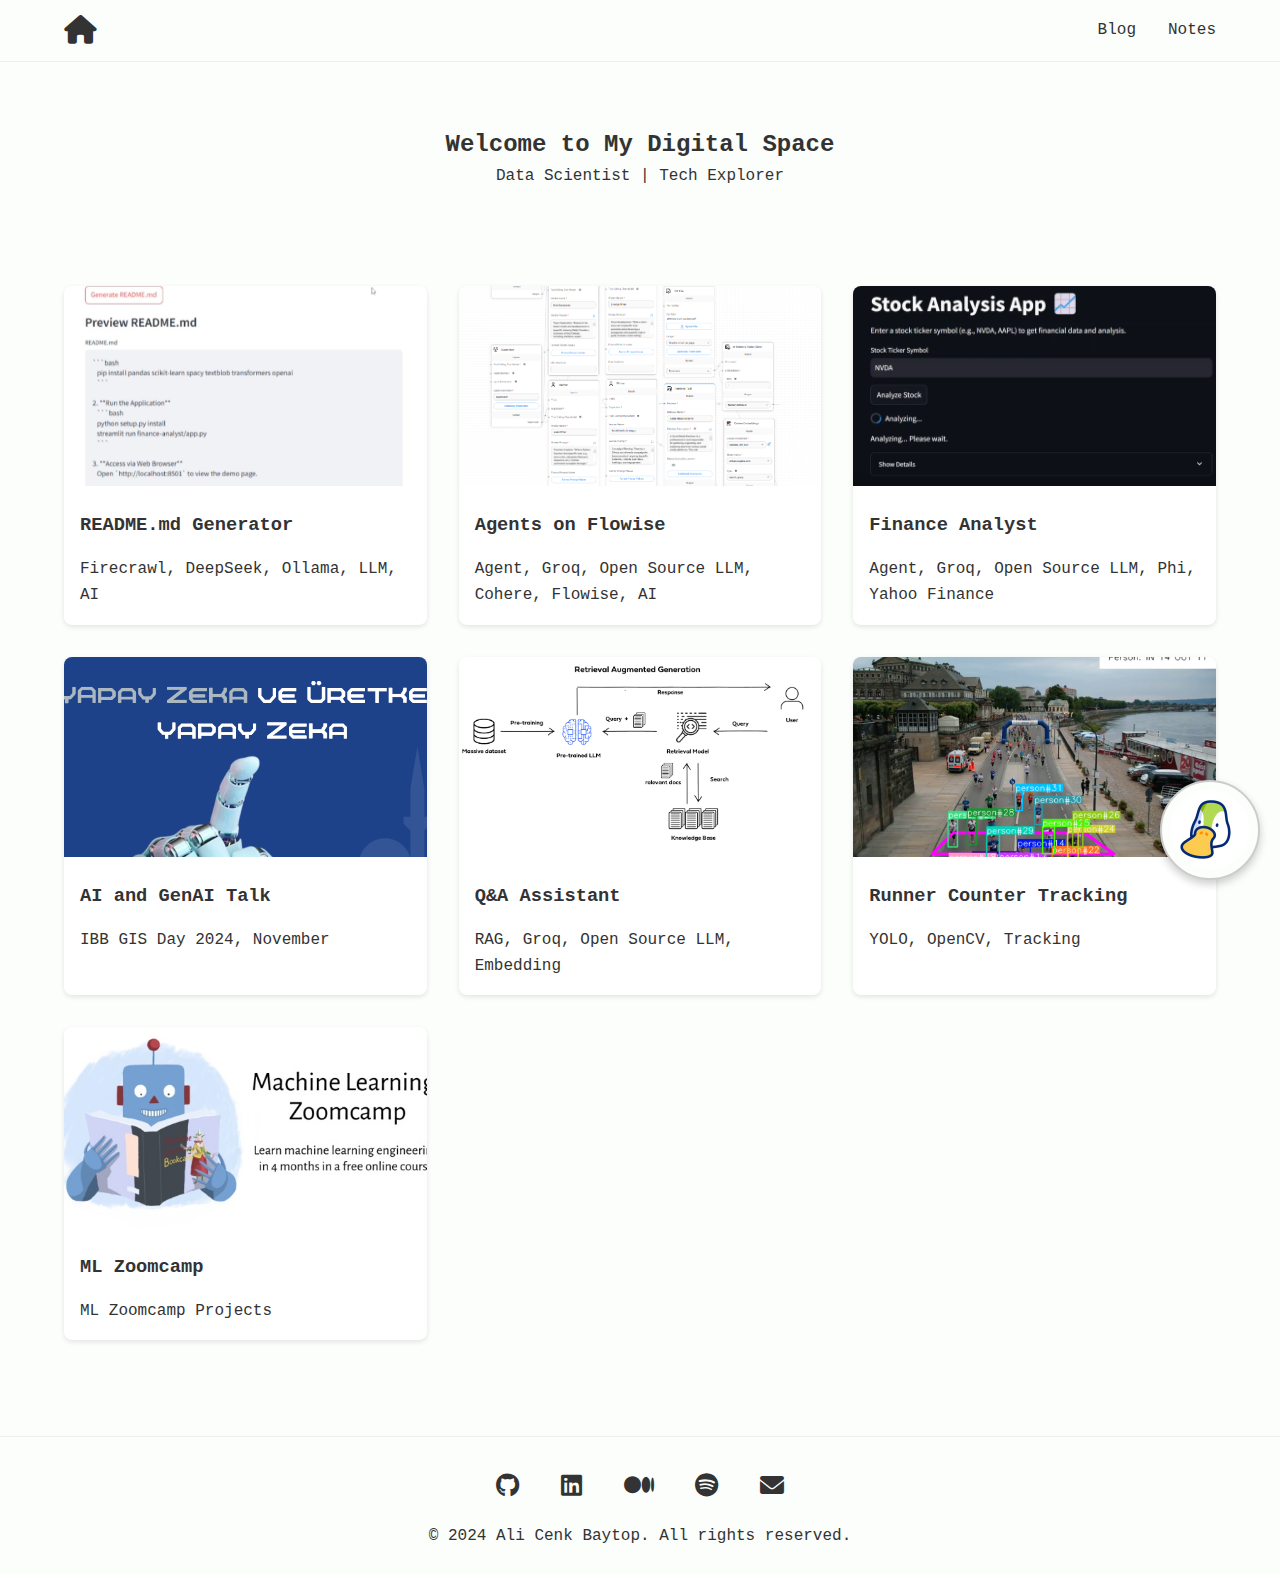
<file: index.html>
<!DOCTYPE html>
<html lang="en">

<head>
  <meta charset="UTF-8" />
  <meta name="viewport" content="width=device-width, initial-scale=1.0" />
  <title>Home - ACB</title>
  <link rel="icon" href="public/images/rubber-duck.png" type="image/png">
  <link rel="stylesheet" href="css/styles.css" />
  <link rel="stylesheet" href="https://cdnjs.cloudflare.com/ajax/libs/font-awesome/6.0.0/css/all.min.css" />
</head>

<body>
  <div id="navbar"></div>

  <main>
    <header class="hero">
      <h2>Welcome to My Digital Space</h2>
      <p>Data Scientist | Tech Explorer</p>
    </header>

    <section class="projects-grid">
      <!-- Project Box Template -->
      <a href="https://github.com/alicenkbaytop/NLP/tree/main/readme-generator" class="project-box">
        <img src="public/images/README Generator.png" alt="Project 5" />
        <h3>README.md Generator</h3>
        <p>Firecrawl, DeepSeek, Ollama, LLM, AI</p>
      </a>
      <a href="https://github.com/alicenkbaytop/NLP/tree/main/Flowise" class="project-box">
        <img src="public/images/Web Search, Writing, Coding, Strategy Agents.png" alt="Project 4" />
        <h3>Agents on Flowise</h3>
        <p>Agent, Groq, Open Source LLM, Cohere, Flowise, AI</p>
      </a>
      <a href="https://github.com/alicenkbaytop/NLP/tree/main/finance-analyst" class="project-box">
        <img src="public/images/Finance Analyst.png" alt="Project 3" />
        <h3>Finance Analyst</h3>
        <p>Agent, Groq, Open Source LLM, Phi, Yahoo Finance</p>
      </a>
      <a href="https://github.com/alicenkbaytop/Presentations/blob/main/AI%20and%20GenAI.pptx" class="project-box">
        <img src="public/images/AI and GenAI presentation.PNG" alt="Presentation 1" />
        <h3>AI and GenAI Talk</h3>
        <p>IBB GIS Day 2024, November</p>
      </a>
      <a href="https://github.com/alicenkbaytop/NLP/tree/main/RAG" class="project-box">
        <img src="public/images/rag.png" alt="Project 1" />
        <h3>Q&A Assistant</h3>
        <p>RAG, Groq, Open Source LLM, Embedding</p>
      </a>
      <a href="https://github.com/alicenkbaytop/computer-vision/tree/main/running_race_counter" class="project-box">
        <img src="public/images/race.png" alt="Project 2" />
        <h3>Runner Counter Tracking</h3>
        <p>YOLO, OpenCV, Tracking</p>
      </a>
      <a href="https://github.com/alicenkbaytop/ml-zoomcamp" class="project-box">
        <img src="public/images/ml_zoomcamp.jpg" alt="Project 3" />
        <h3>ML Zoomcamp</h3>
        <p>ML Zoomcamp Projects</p>
      </a>
      <!-- Add more project boxes as needed -->
    </section>
  </main>

  <div id="chat-bot">
    <img src="public/images/duck.gif" alt="Chatbot" />
  </div>

  <div id="chat-popup">
    <div class="popup-content-chatbot">
      <span class="close-btn-chatbot" onclick="closePopupChatbot()">X</span>
      <div id="ai-container">
        <h1 id="header-ai">Duckie (Modern Resume)</h1>
        <div id="random-word" class="word"></div>
        <form onsubmit="event.preventDefault();">
          <div class="input-container">
            <input type="text" id="input-ai" name="input-ai" required onkeydown="handleKeyPress(event)" />
            <button id="button-ai" type="submit" onclick="searchQuestion()">
              Search
            </button>
          </div>
        </form>
        <div id="loading" style="display: none">
          <div class="spinner"></div>
          loading...
        </div>
        <div id="result"></div>
        <div id="response-time"></div>
      </div>

      <!-- Add more content here as needed -->
    </div>
  </div>

  <div id="footer"></div>

  <script src="js/main.js"></script>

  <!-- 100% privacy-first analytics -->
  <script async src="https://scripts.simpleanalyticscdn.com/latest.js"></script>
</body>

</html>
</file>
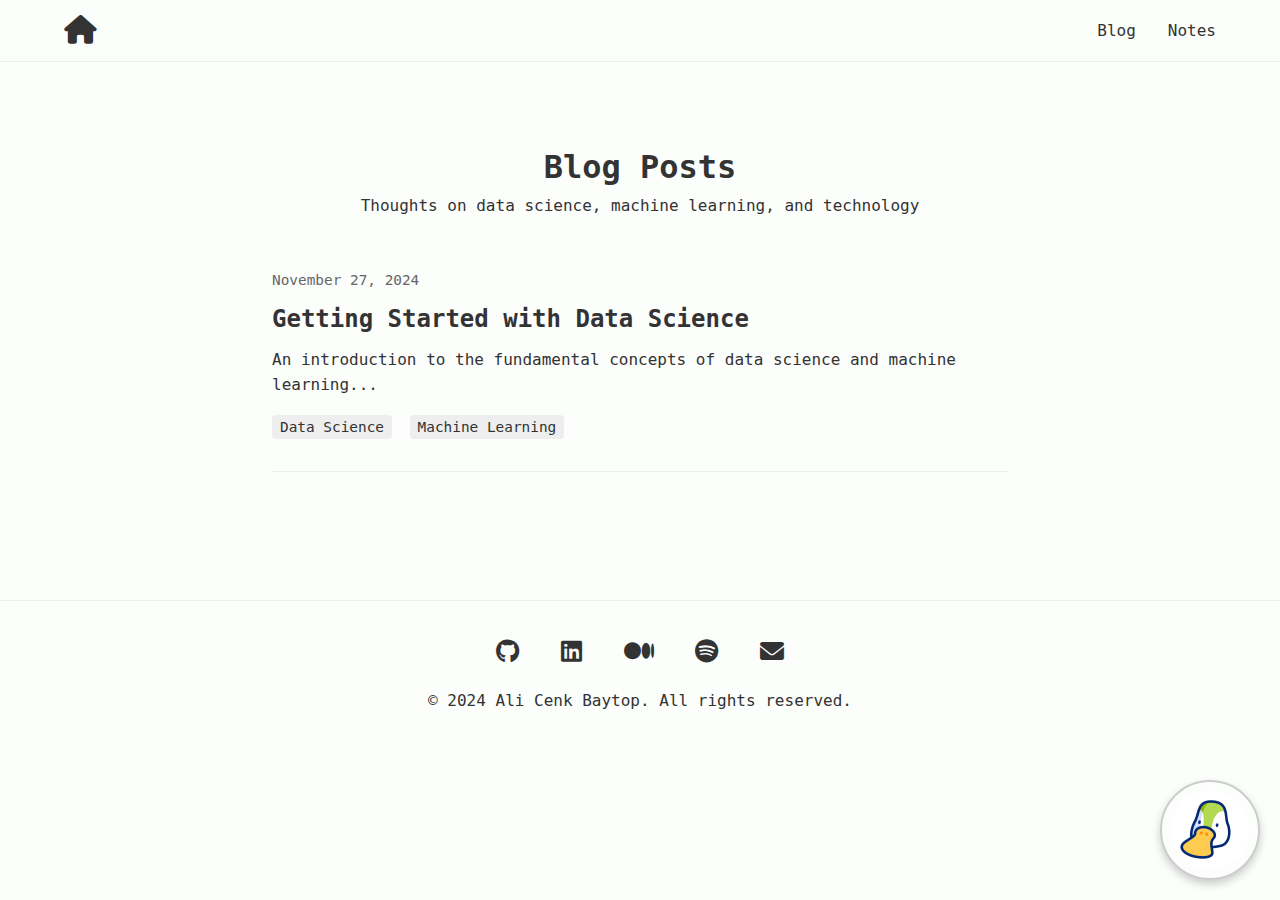
<file: blog/index.html>
<!DOCTYPE html>
<html lang="en">

<head>
  <meta charset="UTF-8">
  <meta name="viewport" content="width=device-width, initial-scale=1.0">
  <title>Blog - ACB</title>
  <link rel="icon" href="../public/images/rubber-duck.png" type="image/png">
  <link rel="stylesheet" href="../css/styles.css">
  <link rel="stylesheet" href="https://cdnjs.cloudflare.com/ajax/libs/font-awesome/6.0.0/css/all.min.css">
</head>

<body>
  <div id="navbar"></div>

  <main class="blog-container">
    <header class="page-header">
      <h1>Blog Posts</h1>
      <p>Thoughts on data science, machine learning, and technology</p>
    </header>

    <section class="blog-posts">
      <article class="blog-post">
        <time>November 27, 2024</time>
        <h2><a href="posts/first-post.html">Getting Started with Data Science</a></h2>
        <p>An introduction to the fundamental concepts of data science and machine learning...</p>
        <div class="tags">
          <span class="tag">Data Science</span>
          <span class="tag">Machine Learning</span>
        </div>
      </article>
      <!-- More blog posts will be added here -->
    </section>
  </main>

  <div id="chat-bot">
    <img src="../public/images/duck.gif" alt="Chatbot" />
  </div>

  <div id="chat-popup">
    <div class="popup-content-chatbot">
      <span class="close-btn-chatbot" onclick="closePopupChatbot()">X</span>
      <div id="ai-container">
        <h1 id="header-ai">Duckie</h1>
        <div id="random-word" class="word"></div>
        <form onsubmit="event.preventDefault();">
          <div class="input-container">
            <input type="text" id="input-ai" name="input-ai" required onkeydown="handleKeyPress(event)" />
            <button id="button-ai" type="submit" onclick="searchQuestion()">
              Search
            </button>
          </div>
        </form>
        <div id="loading" style="display: none">
          <div class="spinner"></div>
          loading...
        </div>
        <div id="result"></div>
        <div id="response-time"></div>
      </div>

      <!-- Add more content here as needed -->
    </div>
  </div>

  <div id="footer"></div>

  <script src="../js/main.js"></script>

  <!-- 100% privacy-first analytics -->
  <script async src="https://scripts.simpleanalyticscdn.com/latest.js"></script>
</body>

</html>
</file>
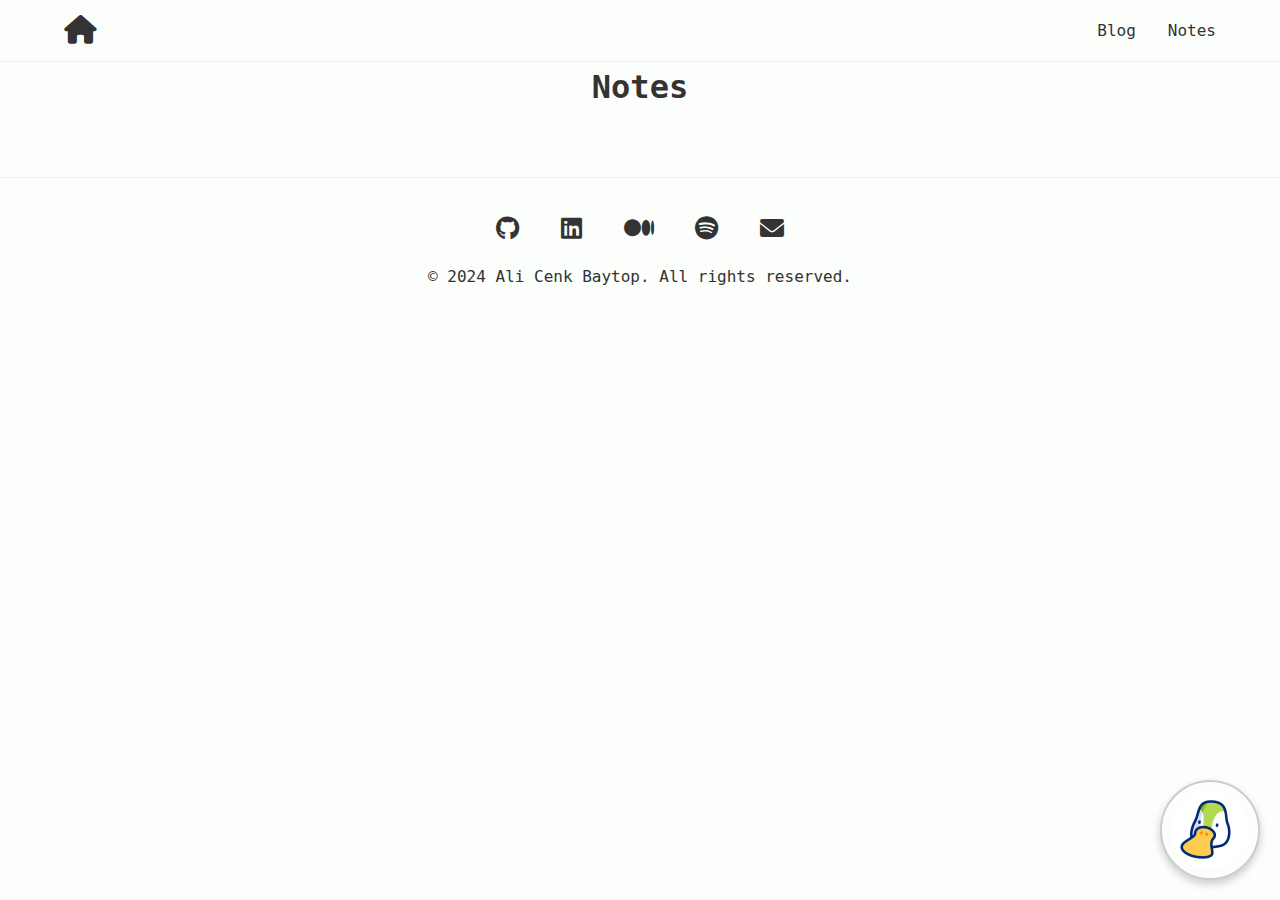
<file: notes/index.html>
<!DOCTYPE html>
<html lang="en">

<head>
  <meta charset="UTF-8" />
  <meta name="viewport" content="width=device-width, initial-scale=1.0" />
  <title>Notes - ACB</title>
  <link rel="icon" href="../public/images/rubber-duck.png" type="image/png">
  <link rel="stylesheet" href="../css/styles.css" />
  <link rel="stylesheet" href="https://cdnjs.cloudflare.com/ajax/libs/font-awesome/6.0.0/css/all.min.css" />
</head>

<body>
  <div id="navbar"></div>

  <div id="notes">
    <h1>Notes</h1>
  </div>
  

  <div id="chat-bot">
    <img src="../public/images/duck.gif" alt="Chatbot" />
  </div>

  <div id="chat-popup">
    <div class="popup-content-chatbot">
      <span class="close-btn-chatbot" onclick="closePopupChatbot()">X</span>
      <div id="ai-container">
        <h1 id="header-ai">Duckie</h1>
        <div id="random-word" class="word"></div>
        <form onsubmit="event.preventDefault();">
          <div class="input-container">
            <input type="text" id="input-ai" name="input-ai" required onkeydown="handleKeyPress(event)" />
            <button id="button-ai" type="submit" onclick="searchQuestion()">
              Search
            </button>
          </div>
        </form>
        <div id="loading" style="display: none">
          <div class="spinner"></div>
          loading...
        </div>
        <div id="result"></div>
        <div id="response-time"></div>
      </div>

      <!-- Add more content here as needed -->
    </div>
  </div>

  <div id="footer"></div>

  <script src="../js/main.js"></script>

  <!-- 100% privacy-first analytics -->
  <script async src="https://scripts.simpleanalyticscdn.com/latest.js"></script>
</body>

</html>
</file>
<file: css/styles.css>
/* Variables */
:root {
    --bg-color: rgba(251, 254, 251, 255);
    --text-color: #333;
    --accent-color: #333;
    --spacing-unit: 1rem;
}

/* Global Styles */
* {
    margin: 0;
    padding: 0;
    box-sizing: border-box;
}

body {
    font-family: 'JetBrains Mono', monospace;
    background-color: var(--bg-color);
    color: var(--text-color);
    line-height: 1.6;
}

/* Navigation */
.navbar {
    padding: var(--spacing-unit) 5%;
    display: flex;
    justify-content: space-between;
    align-items: center;
    border-bottom: 1px solid #eee;
}

.nav-brand {
    font-size: 1.5rem;
}

.home-link {
    text-decoration: none;
    color: var(--text-color);
    display: flex;
    align-items: center;
}

.home-icon {
    font-size: 1.8rem;
    transition: color 0.2s ease;
}

.home-link:hover .home-icon {
    color: var(--accent-color);
}

.nav-links {
    display: flex;
    gap: 2rem;
}

.nav-links a {
    text-decoration: none;
    color: var(--text-color);
    transition: color 0.2s ease;
}

.nav-links a:hover {
    color: var(--accent-color);
}

/* Hero Section */
.hero {
    text-align: center;
    padding: 4rem 1rem;
}

.hero h1 {
    font-size: 2.5rem;
    margin-bottom: 1rem;
}

/* Projects Grid */
.projects-grid {
    display: grid;
    grid-template-columns: repeat(auto-fit, minmax(300px, 1fr));
    gap: 2rem;
    padding: 2rem 5%;
}

.project-box {
    background: white;
    border-radius: 8px;
    overflow: hidden;
    text-decoration: none;
    color: var(--text-color);
    transition: transform 0.2s;
    box-shadow: 0 2px 5px rgba(0, 0, 0, 0.1);
}

.project-box:hover {
    transform: translateY(-5px);
}

.project-box img {
    width: 100%;
    height: 200px;
    object-fit: cover;
}

.project-box h3 {
    padding: 1rem;
}

.project-box p {
    padding: 0 1rem 1rem;
}

/* Blog Styles */
.blog-container {
    max-width: 800px;
    margin: 0 auto;
    padding: 2rem;
}

.blog-post {
    margin-bottom: 2rem;
    padding-bottom: 2rem;
    border-bottom: 1px solid #eee;
}

.blog-post time {
    color: #666;
    font-size: 0.9rem;
}

.blog-post h2 {
    margin: 0.5rem 0;
}

.blog-post h2 a {
    color: var(--text-color);
    text-decoration: none;
}

.tags {
    margin-top: 1rem;
}

.tag {
    background: #eee;
    padding: 0.25rem 0.5rem;
    border-radius: 4px;
    font-size: 0.9rem;
    margin-right: 0.5rem;
}

/* Projects Styles */
.projects-filter {
    text-align: center;
    margin: 2rem 0;
}

.filter-btn {
    background: none;
    border: 1px solid #ddd;
    padding: 0.5rem 1rem;
    margin: 0 0.5rem;
    cursor: pointer;
    border-radius: 4px;
}

.filter-btn.active {
    background: var(--accent-color);
    color: white;
    border-color: var(--accent-color);
}

.project-card {
    background: white;
    border-radius: 8px;
    overflow: hidden;
    box-shadow: 0 2px 5px rgba(0, 0, 0, 0.1);
}

.project-content {
    padding: 1rem;
}

.project-links {
    margin-top: 1rem;
    display: flex;
    gap: 1rem;
}

/* Presentations Styles */
.presentations-grid {
    display: grid;
    grid-template-columns: repeat(auto-fit, minmax(300px, 1fr));
    gap: 2rem;
    padding: 2rem 5%;
}

.presentation-card {
    background: white;
    border-radius: 8px;
    overflow: hidden;
    box-shadow: 0 2px 5px rgba(0, 0, 0, 0.1);
}

.presentation-preview {
    position: relative;
}

.presentation-overlay {
    position: absolute;
    top: 0;
    left: 0;
    right: 0;
    bottom: 0;
    background: rgba(0, 0, 0, 0.5);
    display: flex;
    align-items: center;
    justify-content: center;
    opacity: 0;
    transition: opacity 0.3s;
}

.presentation-card:hover .presentation-overlay {
    opacity: 1;
}

.presentation-details {
    padding: 1rem;
}

.page-header {
    text-align: center;
    padding: 3rem 1rem;
}

/* Notes */
#notes {
    text-align: center;
}

/* Chatbot */
#chat-bot {
    width: 100px;
    height: 100px;
    position: fixed;
    z-index: 99;
    bottom: 20px;
    right: 20px;
    background-color: var(--bg-color);
    border: 2px solid #cccccc;
    border-radius: 50%;
    display: flex;
    align-items: center;
    justify-content: center;
    box-shadow: 0 4px 8px rgba(0, 0, 0, 0.2);
    cursor: pointer;
}

#chat-bot img {
    width: 80px;
    height: 80px;
    border-radius: 50%;
}

#chat-popup {
    position: fixed;
    bottom: 20px;
    right: 20px;
    width: 400px;
    background-color: rgba(251, 254, 251, 255);
    border: 1px solid #333;
    border-radius: 15px;
    color: var(--text-color);
    z-index: 1000;
    transition: transform 0.3s ease;
    display: none;
}

#chat-popup:hover {
    transform: scale(1.02);
}

.popup-content-chatbot {
    padding: 10px;
    border-radius: 15px;
}

.close-btn-chatbot {
    position: absolute;
    top: 10px;
    right: 15px;
    font-size: 15px;
    font-weight: bold;
    color: #888888;
    cursor: pointer;
    transition: color 0.3s ease, transform 0.3s ease, box-shadow 0.3s ease;
    background-color: #ffffff;
    border-radius: 50%;
    padding: 5px;
    border: 1px solid #dcdcdc;
    display: flex;
    align-items: center;
    justify-content: center;
    width: 20px;
    height: 20px;
    box-shadow: 0 2px 4px rgba(0, 0, 0, 0.1);
}

.close-btn-chatbot:hover {
    color: #ffffff;
    background-color: #333;
    transform: scale(1.1);
    box-shadow: 0 4px 8px rgba(255, 77, 77, 0.3);
}

.close-btn-chatbot:active {
    transform: scale(0.95);
    box-shadow: 0 2px 4px rgba(255, 77, 77, 0.5);
}

#ai-container {
    position: relative;

    padding: 40px;
    border-radius: 8px;
    width: 100%;
    height: 500px;
    margin-top: 25px;
    text-align: center;
    transition: box-shadow 0.3s ease;
}

#header-ai {
    font-size: 22px;
    color: var(--accent-color);
    margin-bottom: 15px;
    text-align: center;
    font-weight: bold;
    letter-spacing: 1px;
    text-transform: uppercase;
    text-shadow: 1px 1px 2px rgba(0, 0, 0, 0.1);
}

#random-word {
    font-size: 16px;
    color: #333;
    margin-bottom: 15px;
    text-align: center;
}

/* Style the form to display the input and button inline */
form {
    display: flex;
    justify-content: center;
    gap: 10px;
    /* Space between the input and button */
    margin-top: 15px;
}

.input-container {
    display: flex;
    gap: 10px;
}

#input-ai {
    padding: 14px;
    border: 1px solid var(--accent-color);
    border-radius: 4px;
    font-size: 16px;
    width: 70%;
    /* Adjust width as needed */
}

#input-ai:focus {
    outline: none;
    border-color: #333;
}

#button-ai {
    background-color: var(--accent-color);
    color: #ffffff;
    padding: 14px 24px;
    border: none;
    border-radius: 4px;
    font-size: 16px;
    cursor: pointer;
}

#button-ai:hover {
    background-color: #333;
}

#button-ai:active {
    transform: translateY(1px);
    box-shadow: 0 2px 4px rgba(0, 68, 148, 0.5);
}

.spinner {
    border: 4px solid #f3f3f3;
    border-top: 4px solid var(--accent-color);
    border-radius: 50%;
    width: 20px;
    height: 20px;
    animation: spin 1s linear infinite;
    display: inline-block;
    margin-right: 5px;
    margin-top: 5px;
}

/* Keyframe animation for spinning */
@keyframes spin {
    0% {
        transform: rotate(0deg);
    }

    100% {
        transform: rotate(360deg);
    }
}

#result {
    min-height: 80px;
    max-height: 250px;
    overflow-y: scroll;
    white-space: pre-wrap;
    text-align: left;
    margin-top: 20px;
    font-size: 15px;
    color: var(--text-color);

    padding: 15px;
    border-radius: 8px;
    border: 1px solid #333;
    box-shadow: inset 2px 2px 5px rgba(0, 0, 0, 0.05);
}

#result p {
    margin-top: 10px;
    font-size: 18px;
}



/* Footer */
footer {
    margin-top: 4rem;
    padding: 2rem 5%;
    text-align: center;
    border-top: 1px solid #eee;
}

.social-links {
    margin-bottom: 1rem;
}

.social-links a {
    color: var(--text-color);
    font-size: 1.5rem;
    margin: 0 1rem;
    text-decoration: none;
}

.social-links a:hover {
    color: var(--accent-color);
}

/* Responsive Design */
@media (max-width: 768px) {
    .navbar {
        flex-direction: column;
        text-align: center;
        gap: 1rem;
    }

    .nav-links {
        gap: 1rem;
        flex-wrap: wrap;
    }

    .nav-links a {
        margin: 0.5rem;
    }

    .hero h1 {
        font-size: 2rem;
    }

    .projects-grid {
        grid-template-columns: 1fr;
        /* Single column for smaller screens */
        padding: 1rem;
    }

    .projects-filter {
        margin: 1rem 0;
    }

    .blog-container {
        padding: 1rem;
    }

    footer {
        padding: 1rem;
    }
}

@media (max-width: 480px) {
    .navbar {
        gap: 0.5rem;
    }

    .nav-brand {
        font-size: 1.25rem;
    }

    .nav-links {
        display: block;
    }

    .hero {
        padding: 2rem 0.5rem;
    }

    .hero h1 {
        font-size: 1.8rem;
    }

    .projects-grid {
        grid-template-columns: 1fr;
        gap: 1rem;
        padding: 1rem 2%;
    }

    .project-box img {
        height: 150px;
        /* Smaller image for compact view */
    }

    #chat-bot {
        width: 80px;
        height: 80px;
        bottom: 15px;
        right: 15px;
    }

    #chat-bot img {
        width: 60px;
        height: 60px;
    }

    #chat-popup {
        width: 300px;
        bottom: 15px;
        right: 15px;
    }

    #ai-container {
        padding: 20px;
        height: auto;
        font-size: 14px;
    }

    footer {
        padding: 1rem;
        font-size: 0.9rem;
    }

    .social-links a {
        font-size: 1.2rem;
        margin: 0 0.5rem;
    }
}
</file>
